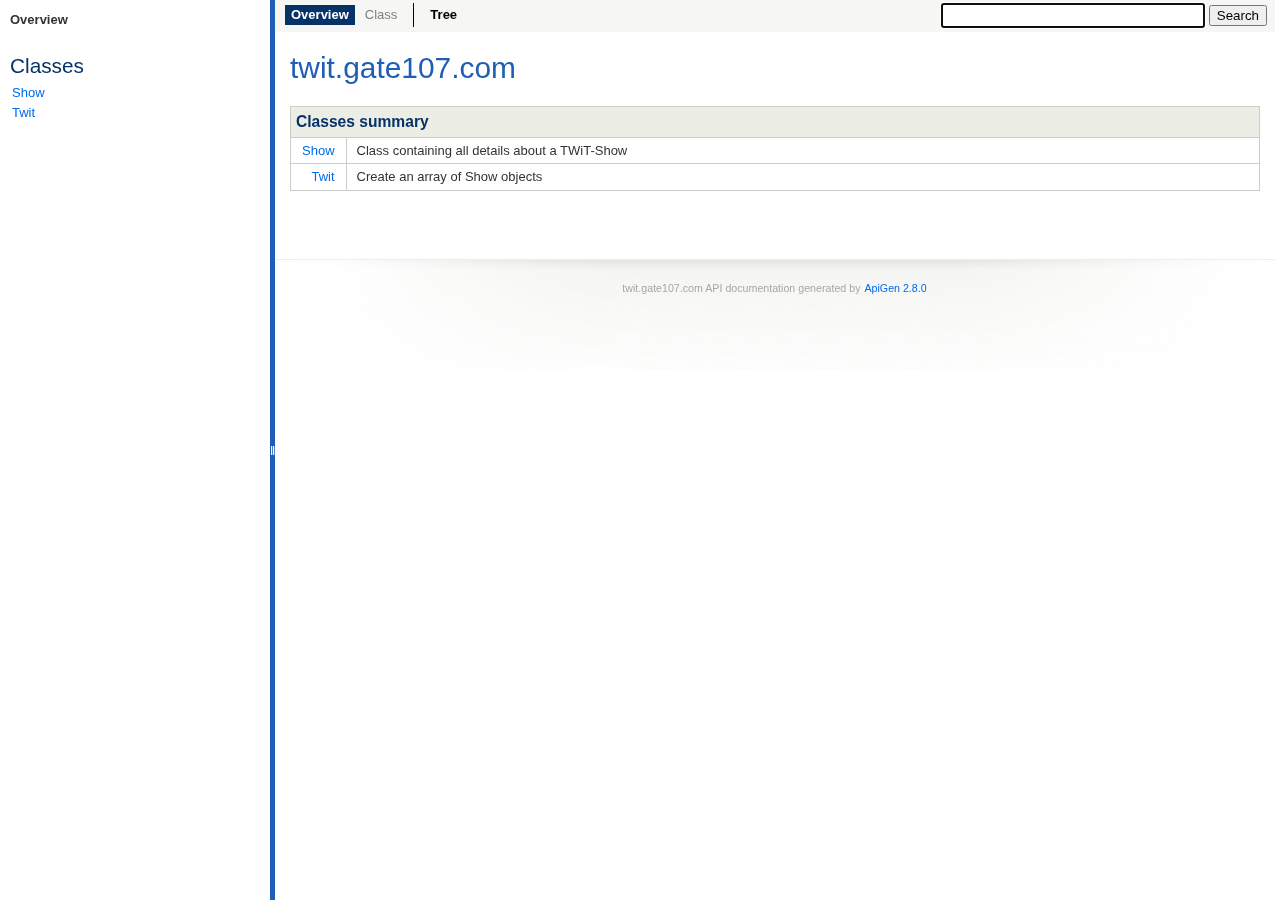
<file: _documentation/index.html>
<!DOCTYPE html>
<html>
<head>
	<meta http-equiv="Content-Type" content="text/html; charset=utf-8" />
	<meta name="generator" content="ApiGen 2.8.0" />

	<title>twit.gate107.com</title>

	<script type="text/javascript" src="resources/combined.js"></script>
	<script type="text/javascript" src="elementlist.js"></script>
	<link rel="stylesheet" type="text/css" media="all" href="resources/style.css?3505392360" />

</head>

<body>
<div id="left">
	<div id="menu">
<span>Overview</span>

		<div id="groups">
		</div>



		<div id="elements">
			<h3>Classes</h3>
			<ul>
				<li><a href="class-Show.html">Show</a></li>
				<li><a href="class-Twit.html">Twit</a></li>
			</ul>





		</div>
	</div>
</div>

<div id="splitter"></div>

<div id="right">
<div id="rightInner">
	<form id="search">
		<input type="hidden" name="cx" value="" />
		<input type="hidden" name="ie" value="UTF-8" />
		<input type="text" name="q" class="text" autofocus />
		<input type="submit" value="Search" />
	</form>

	<div id="navigation">
		<ul>
			<li class="active">
<span>Overview</span>			</li>
			<li>
<span>Class</span>			</li>
		</ul>
		<ul>
			<li>
				<a href="tree.html" title="Tree view of classes, interfaces, traits and exceptions"><span>Tree</span></a>
			</li>
		</ul>
		<ul>
		</ul>
	</div>

<div id="content">
	<h1>twit.gate107.com</h1>





<table class="summary" id="classes">
<caption>Classes summary</caption>
<tr>
	<td class="name"><a href="class-Show.html">Show</a></td>
	<td>Class containing all details about a TWiT-Show
<!-- by Texy2! --></td>
</tr>
<tr>
	<td class="name"><a href="class-Twit.html">Twit</a></td>
	<td>Create an array of Show objects</td>
</tr>
</table>





</div>

	<div id="footer">
		twit.gate107.com API documentation generated by <a href="http://apigen.org">ApiGen 2.8.0</a>
	</div>
</div>
</div>
</body>
</html>
</file>
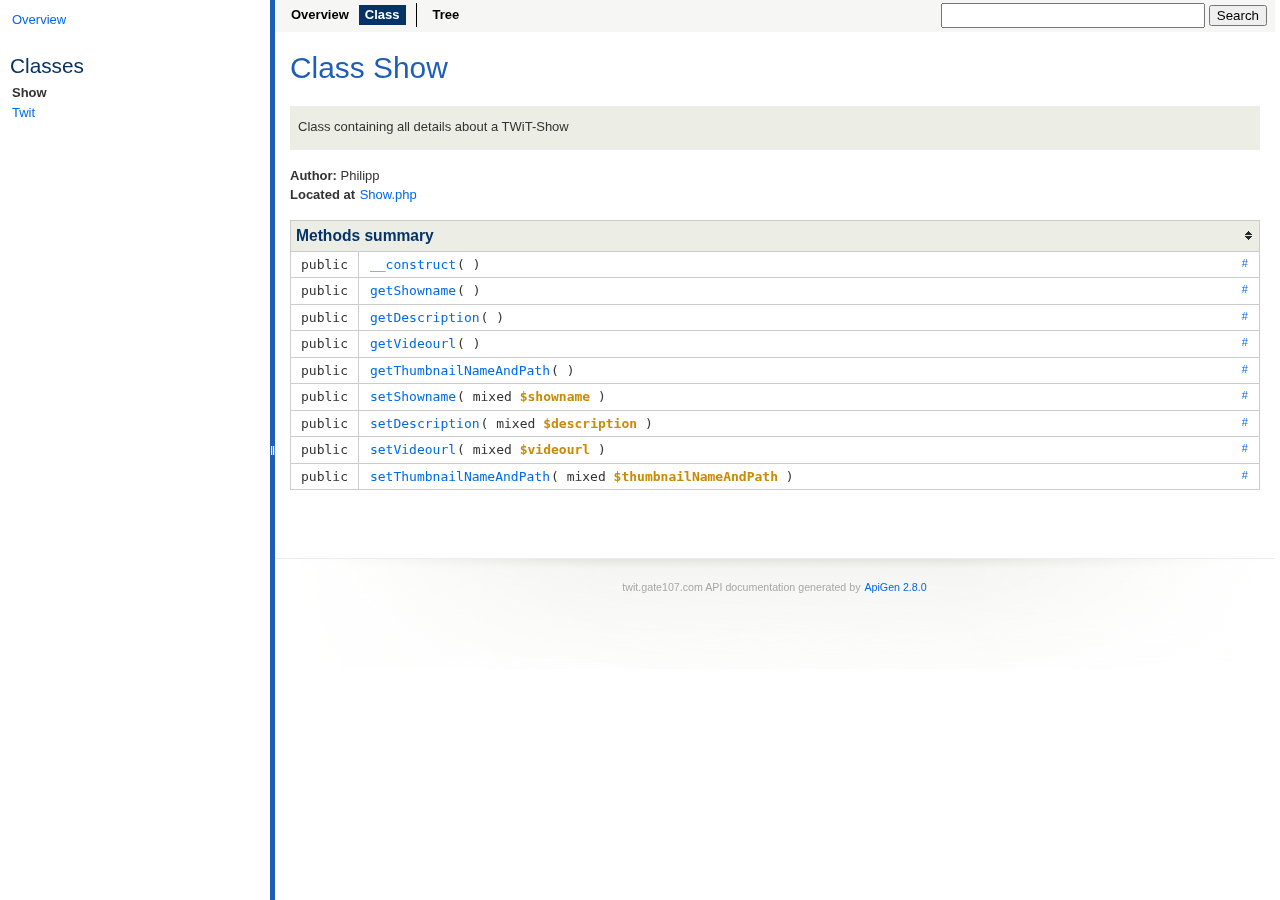
<file: _documentation/class-Show.html>
<!DOCTYPE html>
<html>
<head>
	<meta http-equiv="Content-Type" content="text/html; charset=utf-8" />
	<meta name="generator" content="ApiGen 2.8.0" />

	<title>Class Show | twit.gate107.com</title>

	<script type="text/javascript" src="resources/combined.js?2780970235"></script>
	<script type="text/javascript" src="elementlist.js?468952722"></script>
	<link rel="stylesheet" type="text/css" media="all" href="resources/style.css?3505392360" />

</head>

<body>
<div id="left">
	<div id="menu">
		<a href="index.html" title="Overview"><span>Overview</span></a>


		<div id="groups">
		</div>



		<div id="elements">
			<h3>Classes</h3>
			<ul>
				<li class="active"><a href="class-Show.html">Show</a></li>
				<li><a href="class-Twit.html">Twit</a></li>
			</ul>





		</div>
	</div>
</div>

<div id="splitter"></div>

<div id="right">
<div id="rightInner">
	<form id="search">
		<input type="hidden" name="cx" value="" />
		<input type="hidden" name="ie" value="UTF-8" />
		<input type="text" name="q" class="text" />
		<input type="submit" value="Search" />
	</form>

	<div id="navigation">
		<ul>
			<li>
				<a href="index.html" title="Overview"><span>Overview</span></a>
			</li>
			<li class="active">
<span>Class</span>			</li>
		</ul>
		<ul>
			<li>
				<a href="tree.html" title="Tree view of classes, interfaces, traits and exceptions"><span>Tree</span></a>
			</li>
		</ul>
		<ul>
		</ul>
	</div>

<div id="content" class="class">
	<h1>Class Show</h1>


	<div class="description">
	
<p>Class containing all details about a TWiT-Show</p>

	</div>









	<div class="info">
		
		
		
		

				<b>Author:</b>
				Philipp<br />
		<b>Located at</b> <a href="source-class-Show.html#13-88" title="Go to source code">Show.php</a><br />
	</div>



	<table class="summary" id="methods">
	<caption>Methods summary</caption>
	<tr data-order="__construct" id="___construct">

		<td class="attributes"><code>
			 public 
			
			
			</code>
		</td>

		<td class="name"><div>
		<a class="anchor" href="#___construct">#</a>
		<code><a href="source-class-Show.html#47-52" title="Go to source code">__construct</a>( )</code>

		<div class="description short">
			
		</div>

		<div class="description detailed hidden">
			







		</div>
		</div></td>
	</tr>
	<tr data-order="getShowname" id="_getShowname">

		<td class="attributes"><code>
			 public 
			
			
			</code>
		</td>

		<td class="name"><div>
		<a class="anchor" href="#_getShowname">#</a>
		<code><a href="source-class-Show.html#54-56" title="Go to source code">getShowname</a>( )</code>

		<div class="description short">
			
		</div>

		<div class="description detailed hidden">
			







		</div>
		</div></td>
	</tr>
	<tr data-order="getDescription" id="_getDescription">

		<td class="attributes"><code>
			 public 
			
			
			</code>
		</td>

		<td class="name"><div>
		<a class="anchor" href="#_getDescription">#</a>
		<code><a href="source-class-Show.html#58-60" title="Go to source code">getDescription</a>( )</code>

		<div class="description short">
			
		</div>

		<div class="description detailed hidden">
			







		</div>
		</div></td>
	</tr>
	<tr data-order="getVideourl" id="_getVideourl">

		<td class="attributes"><code>
			 public 
			
			
			</code>
		</td>

		<td class="name"><div>
		<a class="anchor" href="#_getVideourl">#</a>
		<code><a href="source-class-Show.html#62-64" title="Go to source code">getVideourl</a>( )</code>

		<div class="description short">
			
		</div>

		<div class="description detailed hidden">
			







		</div>
		</div></td>
	</tr>
	<tr data-order="getThumbnailNameAndPath" id="_getThumbnailNameAndPath">

		<td class="attributes"><code>
			 public 
			
			
			</code>
		</td>

		<td class="name"><div>
		<a class="anchor" href="#_getThumbnailNameAndPath">#</a>
		<code><a href="source-class-Show.html#66-68" title="Go to source code">getThumbnailNameAndPath</a>( )</code>

		<div class="description short">
			
		</div>

		<div class="description detailed hidden">
			







		</div>
		</div></td>
	</tr>
	<tr data-order="setShowname" id="_setShowname">

		<td class="attributes"><code>
			 public 
			
			
			</code>
		</td>

		<td class="name"><div>
		<a class="anchor" href="#_setShowname">#</a>
		<code><a href="source-class-Show.html#70-72" title="Go to source code">setShowname</a>( <span>mixed <var>$showname</var></span> )</code>

		<div class="description short">
			
		</div>

		<div class="description detailed hidden">
			







		</div>
		</div></td>
	</tr>
	<tr data-order="setDescription" id="_setDescription">

		<td class="attributes"><code>
			 public 
			
			
			</code>
		</td>

		<td class="name"><div>
		<a class="anchor" href="#_setDescription">#</a>
		<code><a href="source-class-Show.html#74-76" title="Go to source code">setDescription</a>( <span>mixed <var>$description</var></span> )</code>

		<div class="description short">
			
		</div>

		<div class="description detailed hidden">
			







		</div>
		</div></td>
	</tr>
	<tr data-order="setVideourl" id="_setVideourl">

		<td class="attributes"><code>
			 public 
			
			
			</code>
		</td>

		<td class="name"><div>
		<a class="anchor" href="#_setVideourl">#</a>
		<code><a href="source-class-Show.html#78-80" title="Go to source code">setVideourl</a>( <span>mixed <var>$videourl</var></span> )</code>

		<div class="description short">
			
		</div>

		<div class="description detailed hidden">
			







		</div>
		</div></td>
	</tr>
	<tr data-order="setThumbnailNameAndPath" id="_setThumbnailNameAndPath">

		<td class="attributes"><code>
			 public 
			
			
			</code>
		</td>

		<td class="name"><div>
		<a class="anchor" href="#_setThumbnailNameAndPath">#</a>
		<code><a href="source-class-Show.html#82-84" title="Go to source code">setThumbnailNameAndPath</a>( <span>mixed <var>$thumbnailNameAndPath</var></span> )</code>

		<div class="description short">
			
		</div>

		<div class="description detailed hidden">
			







		</div>
		</div></td>
	</tr>
	</table>


















</div>

	<div id="footer">
		twit.gate107.com API documentation generated by <a href="http://apigen.org">ApiGen 2.8.0</a>
	</div>
</div>
</div>
</body>
</html>
</file>
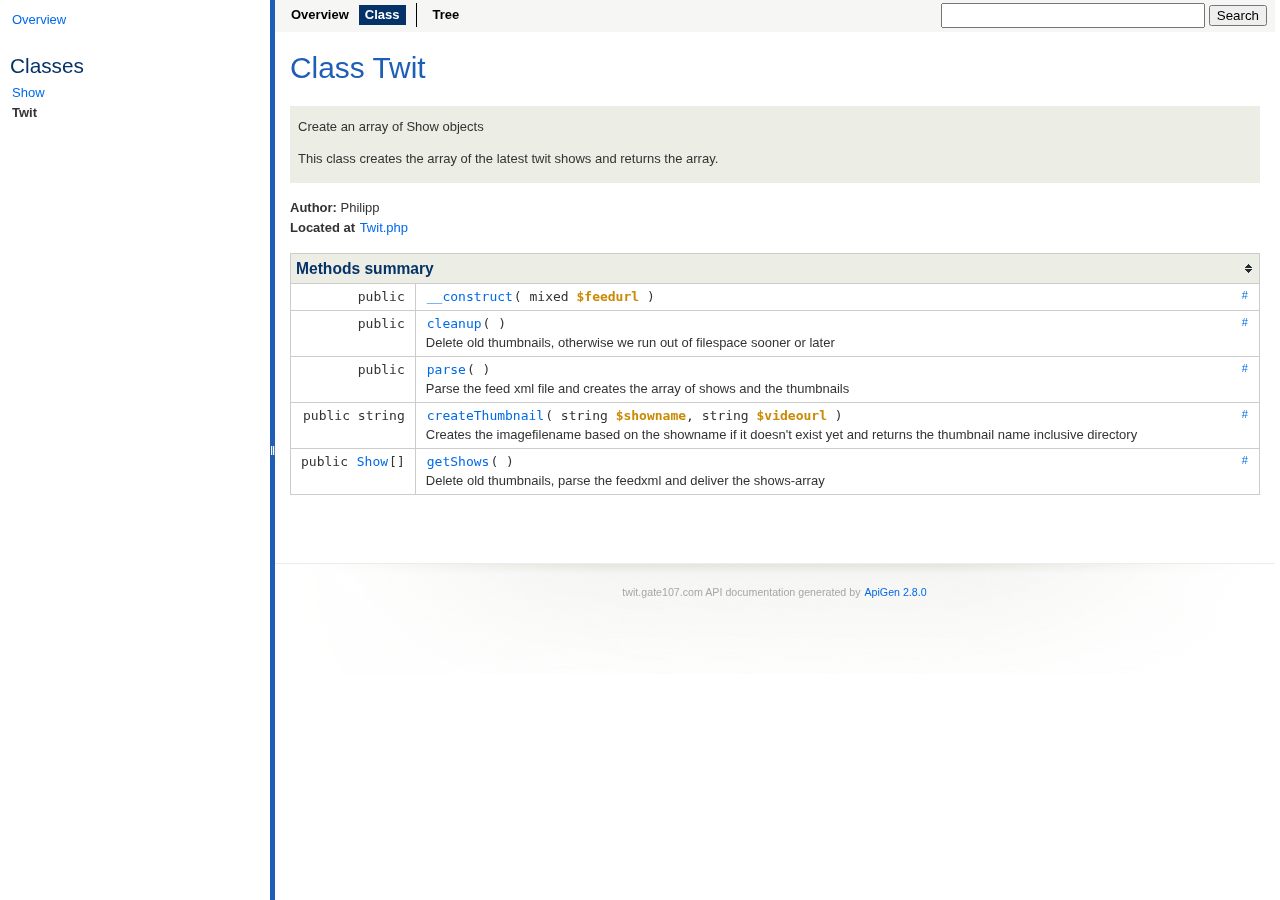
<file: _documentation/class-Twit.html>
<!DOCTYPE html>
<html>
<head>
	<meta http-equiv="Content-Type" content="text/html; charset=utf-8" />
	<meta name="generator" content="ApiGen 2.8.0" />

	<title>Class Twit | twit.gate107.com</title>

	<script type="text/javascript" src="resources/combined.js?2780970235"></script>
	<script type="text/javascript" src="elementlist.js?468952722"></script>
	<link rel="stylesheet" type="text/css" media="all" href="resources/style.css?3505392360" />

</head>

<body>
<div id="left">
	<div id="menu">
		<a href="index.html" title="Overview"><span>Overview</span></a>


		<div id="groups">
		</div>



		<div id="elements">
			<h3>Classes</h3>
			<ul>
				<li><a href="class-Show.html">Show</a></li>
				<li class="active"><a href="class-Twit.html">Twit</a></li>
			</ul>





		</div>
	</div>
</div>

<div id="splitter"></div>

<div id="right">
<div id="rightInner">
	<form id="search">
		<input type="hidden" name="cx" value="" />
		<input type="hidden" name="ie" value="UTF-8" />
		<input type="text" name="q" class="text" />
		<input type="submit" value="Search" />
	</form>

	<div id="navigation">
		<ul>
			<li>
				<a href="index.html" title="Overview"><span>Overview</span></a>
			</li>
			<li class="active">
<span>Class</span>			</li>
		</ul>
		<ul>
			<li>
				<a href="tree.html" title="Tree view of classes, interfaces, traits and exceptions"><span>Tree</span></a>
			</li>
		</ul>
		<ul>
		</ul>
	</div>

<div id="content" class="class">
	<h1>Class Twit</h1>


	<div class="description">
	
<p>Create an array of Show objects</p>

<p>This class creates the array of the latest twit shows and returns the
array.</p>

	</div>









	<div class="info">
		
		
		
		

				<b>Author:</b>
				Philipp<br />
		<b>Located at</b> <a href="source-class-Twit.html#13-154" title="Go to source code">Twit.php</a><br />
	</div>



	<table class="summary" id="methods">
	<caption>Methods summary</caption>
	<tr data-order="__construct" id="___construct">

		<td class="attributes"><code>
			 public 
			
			
			</code>
		</td>

		<td class="name"><div>
		<a class="anchor" href="#___construct">#</a>
		<code><a href="source-class-Twit.html#57-60" title="Go to source code">__construct</a>( <span>mixed <var>$feedurl</var></span> )</code>

		<div class="description short">
			
		</div>

		<div class="description detailed hidden">
			







		</div>
		</div></td>
	</tr>
	<tr data-order="cleanup" id="_cleanup">

		<td class="attributes"><code>
			 public 
			
			
			</code>
		</td>

		<td class="name"><div>
		<a class="anchor" href="#_cleanup">#</a>
		<code><a href="source-class-Twit.html#62-85" title="Go to source code">cleanup</a>( )</code>

		<div class="description short">
			
<p>Delete old thumbnails, otherwise we run out of filespace sooner or later</p>

		</div>

		<div class="description detailed hidden">
			
<p>Delete old thumbnails, otherwise we run out of filespace sooner or later</p>








		</div>
		</div></td>
	</tr>
	<tr data-order="parse" id="_parse">

		<td class="attributes"><code>
			 public 
			
			
			</code>
		</td>

		<td class="name"><div>
		<a class="anchor" href="#_parse">#</a>
		<code><a href="source-class-Twit.html#87-109" title="Go to source code">parse</a>( )</code>

		<div class="description short">
			
<p>Parse the feed xml file and creates the array of shows and the thumbnails</p>

		</div>

		<div class="description detailed hidden">
			
<p>Parse the feed xml file and creates the array of shows and the thumbnails</p>








		</div>
		</div></td>
	</tr>
	<tr data-order="createThumbnail" id="_createThumbnail">

		<td class="attributes"><code>
			 public 
			string
			
			</code>
		</td>

		<td class="name"><div>
		<a class="anchor" href="#_createThumbnail">#</a>
		<code><a href="source-class-Twit.html#111-141" title="Go to source code">createThumbnail</a>( <span>string <var>$showname</var></span>, <span>string <var>$videourl</var></span> )</code>

		<div class="description short">
			
<p>Creates the imagefilename based on the showname if it doesn't exist yet and
returns the thumbnail name inclusive directory</p>

		</div>

		<div class="description detailed hidden">
			
<p>Creates the imagefilename based on the showname if it doesn't exist yet and
returns the thumbnail name inclusive directory</p>



				<h4>Parameters</h4>
				<div class="list"><dl>
					<dt><var>$showname</var></dt>
					<dd><code>string</code><br>$showname the name of the show</dd>
					<dt><var>$videourl</var></dt>
					<dd><code>string</code><br>$videourl the url for the video</dd>
				</dl></div>

				<h4>Returns</h4>
				<div class="list">
					<code>string</code><br>$imageFileName<br />
				</div>




		</div>
		</div></td>
	</tr>
	<tr data-order="getShows" id="_getShows">

		<td class="attributes"><code>
			 public 
			<code><a href="class-Show.html">Show</a>[]</code>
			
			</code>
		</td>

		<td class="name"><div>
		<a class="anchor" href="#_getShows">#</a>
		<code><a href="source-class-Twit.html#143-153" title="Go to source code">getShows</a>( )</code>

		<div class="description short">
			
<p>Delete old thumbnails, parse the feedxml and deliver the shows-array</p>

		</div>

		<div class="description detailed hidden">
			
<p>Delete old thumbnails, parse the feedxml and deliver the shows-array</p>




				<h4>Returns</h4>
				<div class="list">
					<code><code><a href="class-Show.html">Show</a>[]</code></code><br>array with Show objects<br />
				</div>




		</div>
		</div></td>
	</tr>
	</table>


















</div>

	<div id="footer">
		twit.gate107.com API documentation generated by <a href="http://apigen.org">ApiGen 2.8.0</a>
	</div>
</div>
</div>
</body>
</html>
</file>
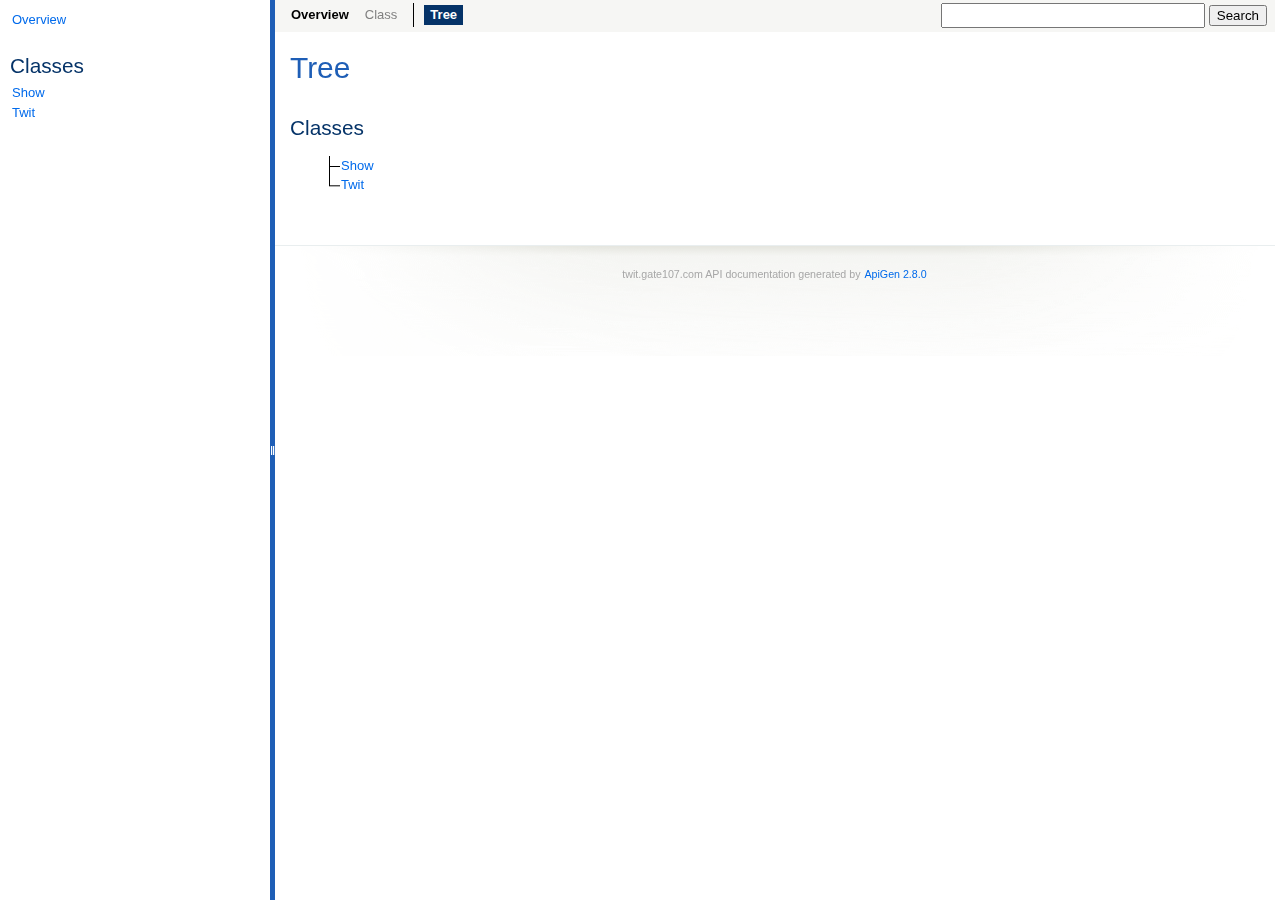
<file: _documentation/tree.html>
<!DOCTYPE html>
<html>
<head>
	<meta http-equiv="Content-Type" content="text/html; charset=utf-8" />
	<meta name="generator" content="ApiGen 2.8.0" />

	<title>Tree | twit.gate107.com</title>

	<script type="text/javascript" src="resources/combined.js?2780970235"></script>
	<script type="text/javascript" src="elementlist.js?468952722"></script>
	<link rel="stylesheet" type="text/css" media="all" href="resources/style.css?3505392360" />

</head>

<body>
<div id="left">
	<div id="menu">
		<a href="index.html" title="Overview"><span>Overview</span></a>


		<div id="groups">
		</div>



		<div id="elements">
			<h3>Classes</h3>
			<ul>
				<li><a href="class-Show.html">Show</a></li>
				<li><a href="class-Twit.html">Twit</a></li>
			</ul>





		</div>
	</div>
</div>

<div id="splitter"></div>

<div id="right">
<div id="rightInner">
	<form id="search">
		<input type="hidden" name="cx" value="" />
		<input type="hidden" name="ie" value="UTF-8" />
		<input type="text" name="q" class="text" />
		<input type="submit" value="Search" />
	</form>

	<div id="navigation">
		<ul>
			<li>
				<a href="index.html" title="Overview"><span>Overview</span></a>
			</li>
			<li>
<span>Class</span>			</li>
		</ul>
		<ul>
			<li class="active">
<span>Tree</span>			</li>
		</ul>
		<ul>
		</ul>
	</div>

<div id="content">
	<h1>Tree</h1>

		<h3>Classes</h3>
<div class="tree">
	<ul>

			<li><div class="notlast"><a href="class-Show.html"><span>Show</span></a>
			
			
			</div>

				</li>

			<li class="last"><div class="last"><a href="class-Twit.html"><span>Twit</span></a>
			
			
			</div>

		</li>
		
	</ul>
</div>



</div>

	<div id="footer">
		twit.gate107.com API documentation generated by <a href="http://apigen.org">ApiGen 2.8.0</a>
	</div>
</div>
</div>
</body>
</html>
</file>
<file: _documentation/resources/style.css>
/*!
 * ApiGen 2.8.0 - API documentation generator for PHP 5.3+
 *
 * Copyright (c) 2010-2011 David Grudl (http://davidgrudl.com)
 * Copyright (c) 2011-2012 Jaroslav Hanslík (https://github.com/kukulich)
 * Copyright (c) 2011-2012 Ondřej Nešpor (https://github.com/Andrewsville)
 *
 * For the full copyright and license information, please view
 * the file LICENSE.md that was distributed with this source code.
 */

body {
	font: 13px/1.5 Verdana, 'Geneva CE', lucida, sans-serif;
	margin: 0;
	padding: 0;
	background: #ffffff;
	color: #333333;
}

h1, h2, h3, h4, caption {
	font-family: 'Trebuchet MS', 'Geneva CE', lucida, sans-serif;
	color: #053368;
}

h1 {
	color: #1e5eb6;
	font-size: 230%;
	font-weight: normal;
	margin: .3em 0;
}

h2 {
	color: #1e5eb6;
	font-size: 150%;
	font-weight: normal;
	margin: -.3em 0 .3em 0;
}

h3 {
	font-size: 1.6em;
	font-weight: normal;
	margin-bottom: 2px;
}

h4 {
	font-size: 100%;
	font-weight: bold;
	padding: 0;
	margin: 0;
}

caption {
	border: 1px solid #cccccc;
	background: #ecede5;
	font-weight: bold;
	font-size: 1.2em;
	padding: 3px 5px;
	text-align: left;
	margin-bottom: 0;
}

p {
	margin: .7em 0 1em;
	padding: 0;
}

hr {
	margin: 2em 0 1em;
	border: none;
	border-top: 1px solid #cccccc;
	height: 0;
}

a {
	color: #006aeb;
	padding: 3px 1px;
	text-decoration: none;
}

h1 a {
	color: #1e5eb6;
}

a:hover, a:active, a:focus, a:hover b, a:hover var {
	background-color: #006aeb;
	color: #ffffff !important;
}

code, var, pre {
	font-family: monospace;
}

var {
	font-weight: bold;
	font-style: normal;
	color: #ca8a04;
}

pre {
	margin: 0;
}

code a b {
	color: #000000;
}

.deprecated {
	text-decoration: line-through;
}

.invalid {
	color: #e71818;
}

.hidden {
	display: none;
}

/* Left side */
#left {
	overflow: auto;
	width: 270px;
	height: 100%;
	position: fixed;
}

/* Menu */
#menu {
	padding: 10px;
}

#menu ul {
	list-style: none;
	padding: 0;
	margin: 0;
}

#menu ul ul {
	padding-left: 10px;
}

#menu li {
	white-space: nowrap;
	position: relative;
}

#menu a {
	display: block;
	padding: 0 2px;
}

#menu .active > a, #menu > span {
	color: #333333;
	background: none;
	font-weight: bold;
}

#menu .active > a.invalid {
	color: #e71818;
}

#menu .active > a:hover, #menu .active > a:active, #menu .active > a:focus {
	background-color: #006aeb;
}

#menu #groups span {
	position: absolute;
	top: 4px;
	right: 2px;
	cursor: pointer;
	display: block;
	width: 12px;
	height: 12px;
	background: url('collapsed.png') transparent 0 0 no-repeat;
}

#menu #groups span:hover {
	background-position: -12px 0;
}

#menu #groups span.collapsed {
	background-position: 0 -12px;
}

#menu #groups span.collapsed:hover {
	background-position: -12px -12px;
}

#menu #groups ul.collapsed {
	display: none;
}

/* Right side */
#right {
	overflow: auto;
	margin-left: 275px;
	height: 100%;
	position: fixed;
	left: 0;
	right: 0;
}

#rightInner {
	max-width: 1000px;
	min-width: 350px;
}

/* Search */
#search {
	float: right;
	margin: 3px 8px;
}

#search input.text {
	padding: 3px 5px;
	width: 250px;
}

/* Autocomplete */
.ac_results {
	padding: 0;
	border: 1px solid #cccccc;
	background-color: #ffffff;
	overflow: hidden;
	z-index: 99999;
}

.ac_results ul {
	width: 100%;
	list-style-position: outside;
	list-style: none;
	padding: 0;
	margin: 0;
}

.ac_results li {
	margin: 0;
	padding: 2px 5px;
	cursor: default;
	display: block;
	font: 12px 'Trebuchet MS', 'Geneva CE', lucida, sans-serif;
	line-height: 16px;
	overflow: hidden;
	white-space: nowrap;
}

.ac_results li strong {
	color: #000000;
}

.ac_odd {
	background-color: #eeeeee;
}

.ac_over {
	background-color: #006aeb;
	color: #ffffff;
}

.ac_results li.ac_over strong {
	color: #ffffff;
}

/* Navigation */
#navigation {
	padding: 3px 8px;
	background-color: #f6f6f4;
	height: 26px;
}

#navigation ul {
	list-style: none;
	margin: 0 8px 4px 0;
	padding: 0;
	overflow: hidden;
	float: left;
}

#navigation ul + ul {
	border-left: 1px solid #000000;
	padding-left: 8px;
}

#navigation ul li {
	float: left;
	margin: 2px;
	padding: 0 3px;
	font-family: Verdana, 'Geneva CE', lucida, sans-serif;
	color: #808080;
}

#navigation ul li.active {
	background-color: #053368;
	color: #ffffff;
	font-weight: bold;
}

#navigation ul li a {
	color: #000000;
	font-weight: bold;
	padding: 0;
}

#navigation ul li span {
	float: left;
	padding: 0 3px;
}

#navigation ul li a:hover span, #navigation ul li a:active span, #navigation ul li a:focus span {
	background-color: #006aeb;
}

/* Content */
#content {
	clear: both;
	padding: 5px 15px;
}

.description pre {
	padding: .6em;
	background: #fcfcf7;
}

#content > .description {
	background: #ecede5;
	padding: 1px 8px;
	margin: 1.2em 0;
}

#content > .description pre {
	margin: .5em 0;
}

dl.tree {
	margin: 1.2em 0;
}

dl.tree dd {
	margin: 0;
	padding: 0;
}

.info {
	margin: 1.2em 0;
}

.summary {
	border: 1px solid #cccccc;
	border-collapse: collapse;
	font-size: 1em;
	width: 100%;
	margin: 1.2em 0 2.4em;
}

.summary caption {
	border-width: 1px 1px 0;
}

.summary caption.switchable {
	background: #ecede5 url('sort.png') no-repeat center right;
	cursor: pointer;
}

.summary td {
	border: 1px solid #cccccc;
	margin: 0;
	padding: 3px 10px;
	font-size: 1em;
	vertical-align: top;
}

.summary td:first-child {
	text-align: right;
}

#packages.summary td:first-child, #namespaces.summary td:first-child, .inherited.summary td:first-child, .used.summary td:first-child {
	text-align: left;
}

.summary tr:hover td {
	background: #f6f6f4;
}

.summary .description pre {
	border: .5em solid #ecede5;
}

.summary .description p {
	margin: 0;
}

.summary .description p + p, .summary .description ul {
	margin: 3px 0 0 0;
}

.summary .description.detailed h4 {
	margin-top: 3px;
}

.summary dl {
	margin: 0;
}

.summary dd {
	margin: 0 0 0 25px;
}

.name, .attributes {
	white-space: nowrap;
}

.value {
	white-space: pre-wrap;
}

td.name, td.attributes {
	width: 1%;
}

.class #methods .name {
	width: auto;
	white-space: normal;
}

.class #methods .name > div > code {
	white-space: pre-wrap;
}

.class #methods .name > div > code span, .function .value > code {
	white-space: nowrap;
}

.class #methods td.name > div, .class td.description > div {
	position: relative;
	padding-right: 1em;
}

.anchor {
	position: absolute;
	top: 0;
	right: 0;
	line-height: 1;
	font-size: 85%;
	margin: 0;
	color: #006aeb !important;
}

.list {
	margin: 0 0 5px 25px;
}

div.invalid {
	background-color: #fae4e0;
	padding: 10px;
}

/* Splitter */
#splitter {
	position: fixed;
	height: 100%;
	width: 5px;
	left: 270px;
	background: #1e5eb6 url('resize.png') left center no-repeat;
	cursor: e-resize;
}

#splitter.active {
	opacity: .5;
}

/* Footer */
#footer {
	border-top: 1px solid #e9eeef;
	clear: both;
	color: #a7a7a7;
	font-size: 8pt;
	text-align: center;
	padding: 20px 0 0;
	margin: 3em 0 0;
	height: 90px;
	background: #ffffff url('footer.png') no-repeat center top;
}

/* Tree */
div.tree ul {
	list-style: none;
	background: url('tree-vertical.png') left repeat-y;
	padding: 0;
	margin-left: 20px;
}

div.tree li {
	margin: 0;
	padding: 0;
}

div.tree div {
	padding-left: 30px;
}

div.tree div.notlast {
	background: url('tree-hasnext.png') left 10px no-repeat;
}

div.tree div.last {
	background: url('tree-last.png') left -240px no-repeat;
}

div.tree li.last {
	background: url('tree-cleaner.png') left center repeat-y;
}

div.tree span.padding {
	padding-left: 15px;
}

/* Source code */
.php-keyword1 {
	color: #e71818;
	font-weight: bold;
}

.php-keyword2 {
	font-weight: bold;
}

.php-var {
	color: #d59401;
	font-weight: bold;
}

.php-num {
	color: #cd0673;
}

.php-quote {
	color: #008000;
}

.php-comment {
	color: #929292;
}

.xlang {
	color: #ff0000;
	font-weight: bold;
}

span.l {
	display: block;
}

span.l.selected {
	background: #f6f6f4;
}

span.l a {
	color: #333333;
}

span.l a:hover, div.l a:active, div.l a:focus {
	background: transparent;
	color: #333333 !important;
}

span.l .php-var a {
	color: #d59401;
}

span.l .php-var a:hover, span.l .php-var a:active, span.l .php-var a:focus {
	color: #d59401 !important;
}

span.l a.l {
	padding-left: 2px;
	color: #c0c0c0;
}

span.l a.l:hover, span.l a.l:active, span.l a.l:focus {
	background: transparent;
	color: #c0c0c0 !important;
}

#rightInner.medium #navigation {
	height: 52px;
}

#rightInner.medium #navigation ul:first-child + ul {
	clear: left;
	border: none;
	padding: 0;
}

#rightInner.medium .name, #rightInner.medium .attributes {
	white-space: normal;
}

#rightInner.small #search {
	float: left;
}

#rightInner.small #navigation {
	height: 78px;
}

#rightInner.small #navigation ul:first-child {
	clear: both;
}
</file>
